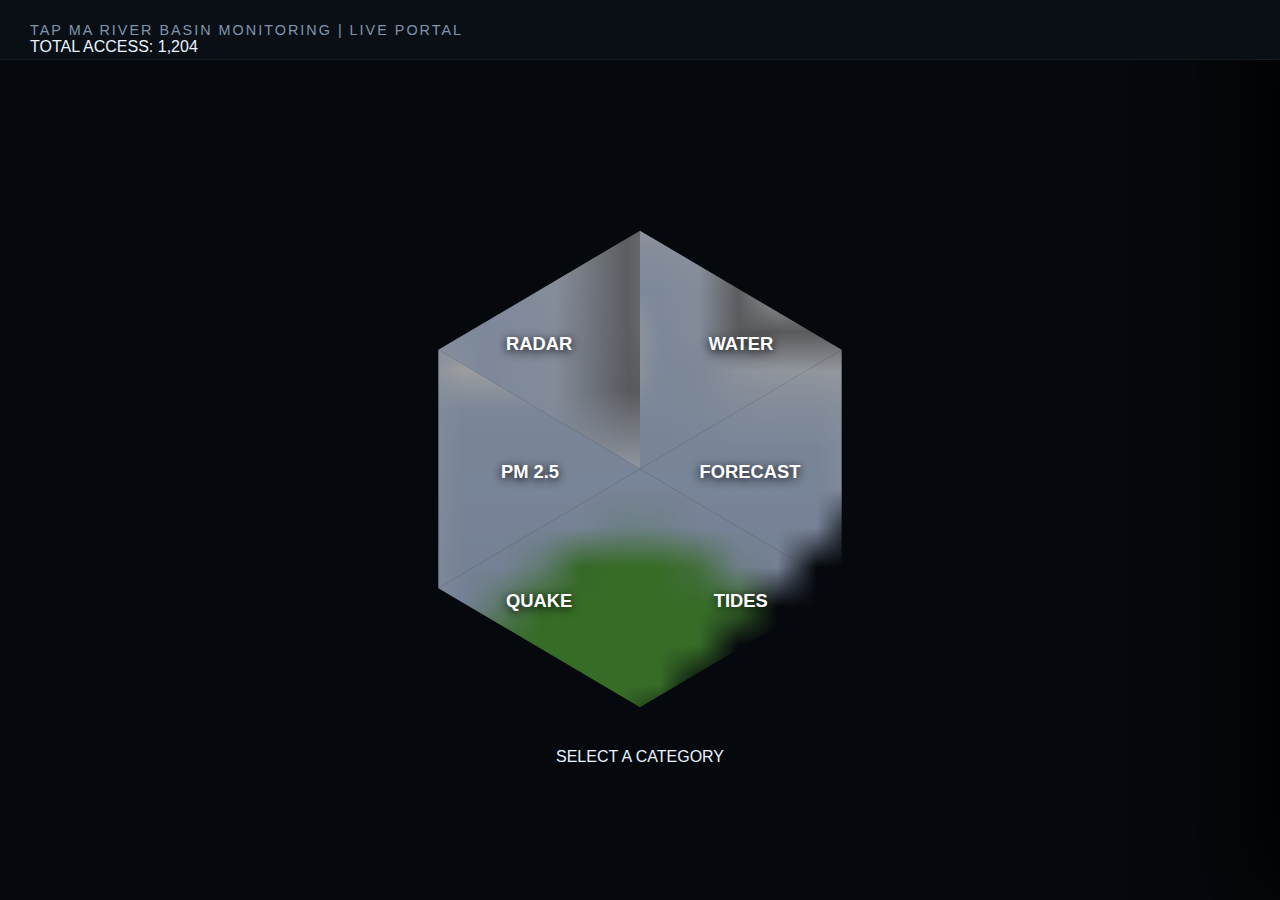
<file: index.html>
<!DOCTYPE html>
<html lang="en">
<head>
    <meta charset="UTF-8">
    <meta name="viewport" content="width=device-width, initial-scale=1.0">
    <title>Tap Ma Basin Hub | Rayong 2026</title>
    <link rel="stylesheet" href="style.css">
    <link href="https://fonts.googleapis.com/css2?family=Inter:wght@400;600;800&display=swap" rel="stylesheet">
</head>
<body>
<header class="top-bar">
    <div class="logo-container">
        <span class="status-dot"></span>
        <div class="logo">Tap Ma River Basin Monitoring | Live Portal</div>
        <div class="visitor-counter">
            <span class="v-label">TOTAL ACCESS:</span>
            <span id="v-count">LOADING...</span>
        </div>
    </div>
</header>

    <main class="app" id="app">
        <div class="hex-hub" id="hex-hub">
            <svg viewBox="0 0 300 300" id="hex-svg">
                <defs>
                    <pattern id="radar" patternUnits="userSpaceOnUse" width="300" height="300"><image href="https://images.pexels.com/photos/13866733/pexels-photo-13866733.jpeg" width="550" height="550" x="-230" y="-30" preserveAspectRatio="xMidYMid slice" /></pattern>
                    <pattern id="water" patternUnits="userSpaceOnUse" width="300" height="300"><image href="https://images.pexels.com/photos/459451/pexels-photo-459451.jpeg" width="300" height="300" preserveAspectRatio="xMidYMid slice" /></pattern>
                    <pattern id="forecast" patternUnits="userSpaceOnUse" width="300" height="300"><image href="https://images.pexels.com/photos/1118873/pexels-photo-1118873.jpeg" width="300" height="300" preserveAspectRatio="xMidYMid slice" /></pattern>
                    <pattern id="tides" patternUnits="userSpaceOnUse" width="300" height="300"><image href="https://images.pexels.com/photos/1784712/pexels-photo-1784712.jpeg" width="300" height="300" preserveAspectRatio="xMidYMid slice" /></pattern>
                    <pattern id="earthquake" patternUnits="userSpaceOnUse" width="300" height="300"><image href="https://images.pexels.com/photos/30190705/pexels-photo-30190705.jpeg" width="300" height="300" preserveAspectRatio="xMidYMid slice" /></pattern>
                    <pattern id="air" patternUnits="userSpaceOnUse" width="300" height="300"><image href="https://images.pexels.com/photos/257775/pexels-photo-257775.jpeg" width="300" height="300" preserveAspectRatio="xMidYMid slice" /></pattern>
                </defs>

                <g class="hex-group" data-page="rainRadar">
                    <polygon class="hex-face" points="150,20 40,85 150,150" fill="url(#radar)" />
                    <text x="95" y="85" class="hex-icon-label">RADAR</text>
                </g>
                <g class="hex-group" data-page="waterLevel">
                    <polygon class="hex-face" points="150,20 260,85 150,150" fill="url(#water)" />
                    <text x="205" y="85" class="hex-icon-label">WATER</text>
                </g>
                <g class="hex-group" data-page="rainForecast">
                    <polygon class="hex-face" points="260,85 260,215 150,150" fill="url(#forecast)" />
                    <text x="210" y="155" class="hex-icon-label">FORECAST</text>
                </g>
                <g class="hex-group" data-page="seaTides">
                    <polygon class="hex-face" points="260,215 150,280 150,150" fill="url(#tides)" />
                    <text x="205" y="225" class="hex-icon-label">TIDES</text>
                </g>
                <g class="hex-group" data-page="earthquakeReports">
                    <polygon class="hex-face" points="150,280 40,215 150,150" fill="url(#earthquake)" />
                    <text x="95" y="225" class="hex-icon-label">QUAKE</text>
                </g>
                <g class="hex-group" data-page="airQualityPM25">
                    <polygon class="hex-face" points="40,215 40,85 150,150" fill="url(#air)" />
                    <text x="90" y="155" class="hex-icon-label">PM 2.5</text>
                </g>
            </svg>
            <div class="hover-label" id="hover-label">SELECT A CATEGORY</div>
        </div>

        <aside class="panel" id="panel">
            <div class="panel-header">
                <h2 id="panel-title">Data Source</h2>
                <button class="close-btn" id="close">✕ CLOSE</button>
            </div>
            <div id="panel-content"></div>
        </aside>
    </main>

    <script src="script.js"></script>
</body>
</html>
</file>
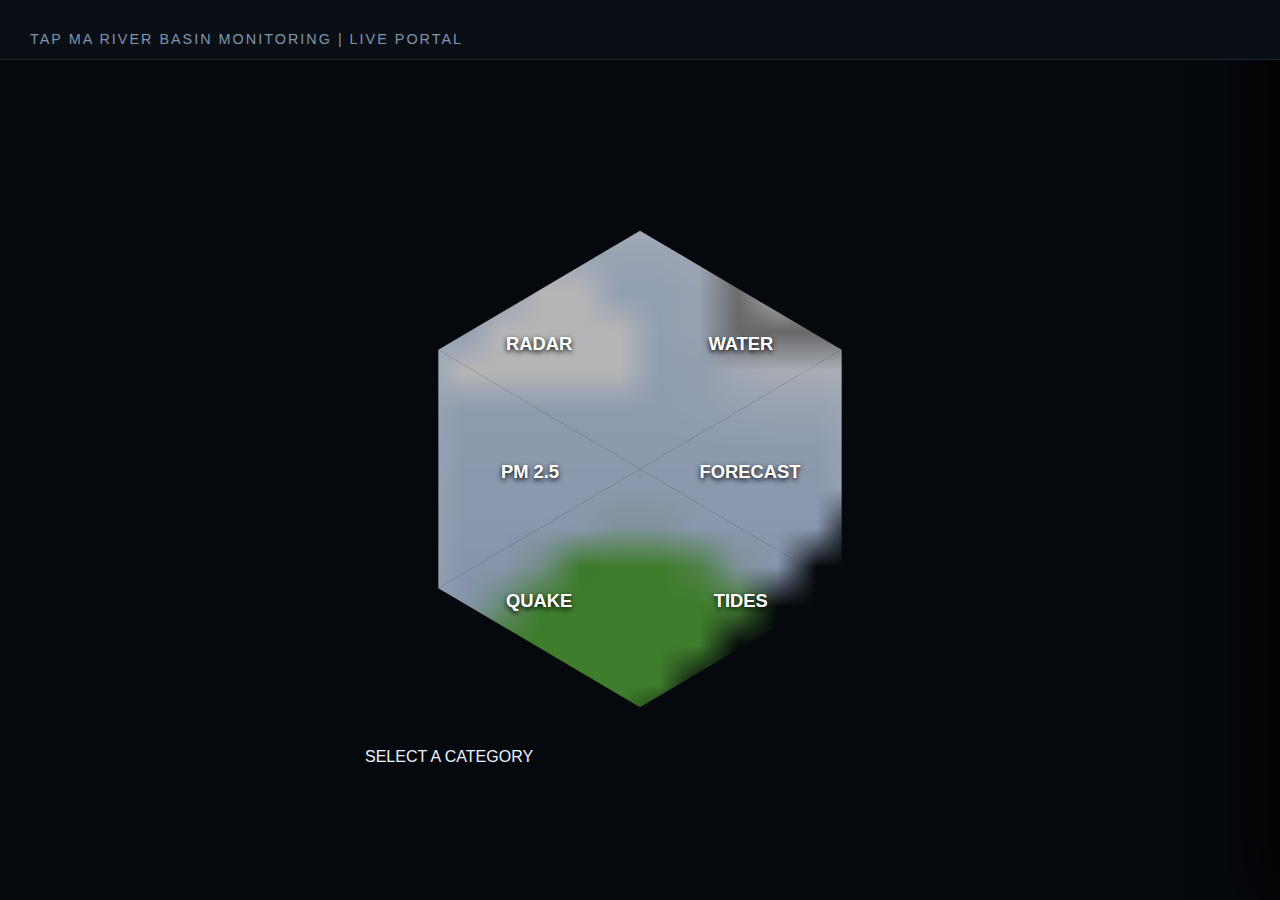
<file: Website/index.html>
<!DOCTYPE html>
    <html lang="en">
    <head>
        <meta charset="UTF-8">
        <meta name="viewport" content="width=device-width, initial-scale=1.0">
        <title>Tap Ma Basin Hub | Rayong 2026</title>
        <link rel="stylesheet" href="style.css">
    </head>
    <body>
        <header class="top-bar">
            <div class="logo-container">
                <span class="status-dot"></span>
                <div class="logo">Tap Ma River Basin Monitoring | Live Portal</div>
            </div>
        </header>

        <main class="app" id="app">
            <div class="hex-hub" id="hex-hub">
                <svg viewBox="0 0 300 300" id="hex-svg">
                    <defs>
                        <pattern id="radar" patternUnits="userSpaceOnUse" width="300" height="300"><image href="https://images.pexels.com/photos/13866733/pexels-photo-13866733.jpeg" width="300" height="300" preserveAspectRatio="xMidYMid slice" /></pattern>
                        <pattern id="water" patternUnits="userSpaceOnUse" width="300" height="300"><image href="https://images.pexels.com/photos/459451/pexels-photo-459451.jpeg" width="300" height="300" preserveAspectRatio="xMidYMid slice" /></pattern>
                        <pattern id="forecast" patternUnits="userSpaceOnUse" width="300" height="300"><image href="https://images.pexels.com/photos/1118873/pexels-photo-1118873.jpeg" width="300" height="300" preserveAspectRatio="xMidYMid slice" /></pattern>
                        <pattern id="tides" patternUnits="userSpaceOnUse" width="300" height="300"><image href="https://images.pexels.com/photos/1784712/pexels-photo-1784712.jpeg" width="300" height="300" preserveAspectRatio="xMidYMid slice" /></pattern>
                        <pattern id="earthquake" patternUnits="userSpaceOnUse" width="300" height="300"><image href="https://images.pexels.com/photos/30190705/pexels-photo-30190705.jpeg" width="300" height="300" preserveAspectRatio="xMidYMid slice" /></pattern>
                        <pattern id="air" patternUnits="userSpaceOnUse" width="300" height="300"><image href="https://images.pexels.com/photos/257775/pexels-photo-257775.jpeg" width="300" height="300" preserveAspectRatio="xMidYMid slice" /></pattern>
                    </defs>
                    <g class="hex-group" data-page="rainRadar">
                        <polygon class="hex-face" points="150,20 40,85 150,150" fill="url(#radar)" />
                        <text x="95" y="85" class="hex-icon-label">RADAR</text>
                    </g>
                    <g class="hex-group" data-page="rainfallVolume">
                        <polygon class="hex-face" points="150,20 260,85 150,150" fill="url(#water)" />
                        <text x="205" y="85" class="hex-icon-label">WATER</text>
                    </g>
                    <g class="hex-group" data-page="rainForecast">
                        <polygon class="hex-face" points="260,85 260,215 150,150" fill="url(#forecast)" />
                        <text x="210" y="155" class="hex-icon-label">FORECAST</text>
                    </g>
                    <g class="hex-group" data-page="seaTides">
                        <polygon class="hex-face" points="260,215 150,280 150,150" fill="url(#tides)" />
                        <text x="205" y="225" class="hex-icon-label">TIDES</text>
                    </g>
                    <g class="hex-group" data-page="earthquakeReports">
                        <polygon class="hex-face" points="150,280 40,215 150,150" fill="url(#earthquake)" />
                        <text x="95" y="225" class="hex-icon-label">QUAKE</text>
                    </g>
                    <g class="hex-group" data-page="airQualityPM25">
                        <polygon class="hex-face" points="40,215 40,85 150,150" fill="url(#air)" />
                        <text x="90" y="155" class="hex-icon-label">PM 2.5</text>
                    </g>
                </svg>
                <div class="hover-label" id="hover-label">SELECT A CATEGORY</div>
            </div>

            <aside class="panel" id="panel">
                <div class="panel-header">
                    <h2 id="panel-title">Data Source</h2>
                    <button class="close-btn" id="close">✕ CLOSE</button>
                </div>
                <div id="panel-content"></div>
            </aside>
        </main>
        <script src="script.js"></script>
    </body>
    </html>
</file>
<file: style.css>
:root {
    --hex-start-size: 550px;
    --panel-width: 75vw;
    --accent: #00d2ff;
    --bg-dark: #05080c;
}

* { box-sizing: border-box; margin: 0; padding: 0; font-family: 'Segoe UI', sans-serif; }
body { background: var(--bg-dark); color: #e8f4ff; overflow: hidden; }

.top-bar { height: 60px; background: #0a0f16; border-bottom: 1px solid rgba(255, 255, 255, 0.05); display: flex; align-items: center; padding: 0 30px; position: relative; z-index: 1000; }
.status-dot { width: 10px; height: 10px; background: #00ff88; border-radius: 50%; margin-right: 12px; box-shadow: 0 0 15px #00ff88; }
.logo { font-weight: 500; font-size: 0.9rem; letter-spacing: 2px; color: #7f95ad; text-transform: uppercase; }

.app { display: flex; justify-content: center; align-items: center; height: calc(100vh - 60px); position: relative; }

/* HEXAGON SYSTEM */
.hex-hub { width: var(--hex-start-size); transition: all 0.8s cubic-bezier(0.16, 1, 0.3, 1); z-index: 10; text-align: center; }
.app.panel-open .hex-hub { transform: translateX(-40vw) scale(0.35); opacity: 0.5; }

.hex-face { opacity: 0.6; cursor: pointer; transition: 0.4s; }
.hex-group:hover .hex-face { opacity: 1; filter: brightness(1.3) drop-shadow(0 0 20px var(--accent)); }
.hex-icon-label { fill: white; font-size: 10px; font-weight: 800; text-anchor: middle; pointer-events: none; text-shadow: 0 2px 10px black; }

/* PANEL SYSTEM */
.panel {
    position: fixed; top: 0; right: 0; width: var(--panel-width); height: 100vh;
    background: #0d141d; transform: translateX(100%); transition: transform 0.6s cubic-bezier(0.16, 1, 0.3, 1);
    padding: 80px 40px 40px 40px; overflow-y: auto; box-shadow: -30px 0 80px rgba(0,0,0,0.9);
    z-index: 500; border-left: 2px solid var(--accent);
}
.panel.open { transform: translateX(0); }

.panel-header { display: flex; justify-content: space-between; align-items: center; margin-bottom: 30px; border-bottom: 1px solid rgba(255,255,255,0.1); padding-bottom: 20px; }
.close-btn { background: #cc3333; color: white; border: none; padding: 10px 20px; border-radius: 4px; cursor: pointer; font-weight: bold; }

/* DATA CARDS */
.dual-grid { display: grid; grid-template-columns: 1fr 1fr; gap: 20px; }
.card { background: rgba(255,255,255,0.02); padding: 25px; border-radius: 15px; margin-bottom: 30px; border: 1px solid rgba(255,255,255,0.05); }
.card h3 { font-size: 1.1rem; margin-bottom: 15px; color: var(--accent); }

iframe { width: 100%; height: 70vh; border-radius: 10px; border: none; background: white; }
.radar-loop-img { width: 100%; border-radius: 10px; background: white; display: block; height: 45vh; object-fit: contain; }

@media (max-width: 1400px) {
    .dual-grid { grid-template-columns: 1fr; }
    :root { --panel-width: 90vw; }
}
/* การจัดวางปุ่มแบบตาราง */
.tide-grid-container {
    display: grid;
    grid-template-columns: repeat(4, 1fr);
    gap: 12px;
    margin-bottom: 25px;
}

/* สไตล์ปุ่มกดเลือกเดือน */
.tide-btn {
    background: #ffffff;
    color: #000000;
    border: none;
    padding: 10px;
    font-size: 0.85rem;
    font-weight: bold;
    border-radius: 4px;
    cursor: pointer;
    transition: all 0.2s ease;
    text-align: center;
}

.tide-btn:hover {
    background: var(--accent);
    transform: translateY(-2px);
}

/* กรอบแสดงรูปภาพ */
.tide-viewer {
    background: #ffffff;
    border-radius: 8px;
    padding: 15px;
    min-height: 400px;
    display: flex;
    justify-content: center;
    align-items: flex-start;
}

.tide-img-fluid {
    max-width: 100%;
    height: auto;
    border-radius: 4px;
    transition: opacity 0.3s ease;
}
</file>
<file: Website/style.css>
/* --- 1. Global Setup --- */
:root {
    --hex-start-size: 550px;
    --panel-width: 75vw;
    --accent: #00d2ff;
    --bg-dark: #05080c;
    --card-bg: rgba(255, 255, 255, 0.03);
    --border-color: rgba(255, 255, 255, 0.1);
    --water-green: #52b788;
    --water-orange: #d4a373;
}

* { 
    box-sizing: border-box; 
    margin: 0; 
    padding: 0; 
    font-family: 'Segoe UI', Tahoma, Geneva, Verdana, sans-serif; 
}

body { 
    background: var(--bg-dark); 
    color: #e8f4ff; 
    overflow: hidden; 
}

/* --- 2. Top Bar --- */
.top-bar { 
    height: 60px; 
    background: #0a0f16; 
    border-bottom: 1px solid var(--border-color); 
    display: flex; 
    align-items: center; 
    padding: 0 30px; 
    position: relative; 
    z-index: 1000; 
}

.status-dot { 
    width: 10px; 
    height: 10px; 
    background: #00ff88; 
    border-radius: 50%; 
    margin-right: 12px; 
    box-shadow: 0 0 15px #00ff88; 
    animation: pulse 2s infinite;
}

@keyframes pulse {
    0% { transform: scale(0.95); opacity: 0.7; }
    50% { transform: scale(1.05); opacity: 1; }
    100% { transform: scale(0.95); opacity: 0.7; }
}

.logo { 
    font-weight: 500; 
    font-size: 0.9rem; 
    letter-spacing: 2px; 
    color: #7f95ad; 
    text-transform: uppercase; 
}

/* --- 3. Hexagon Hub System --- */
.app { 
    display: flex; 
    justify-content: center; 
    align-items: center; 
    height: calc(100vh - 60px); 
    position: relative; 
}

.hex-hub { 
    width: var(--hex-start-size); 
    transition: all 0.8s cubic-bezier(0.16, 1, 0.3, 1); 
    z-index: 10; 
}

.app.panel-open .hex-hub { 
    transform: translateX(-35vw) scale(0.35); 
    opacity: 0.4; 
}

.hex-face { 
    opacity: 0.7; 
    cursor: pointer; 
    transition: 0.4s; 
}

.hex-group:hover .hex-face { 
    opacity: 1; 
    filter: brightness(1.2) drop-shadow(0 0 15px var(--accent)); 
}

.hex-icon-label { 
    fill: white; 
    font-size: 10px; 
    font-weight: 800; 
    text-anchor: middle; 
    pointer-events: none; 
    text-shadow: 0 2px 5px black; 
}

/* --- 4. Panel System --- */
.panel {
    position: fixed; 
    top: 0; 
    right: 0; 
    width: var(--panel-width); 
    height: 100vh;
    background: #0d141d; 
    transform: translateX(100%); 
    transition: transform 0.6s cubic-bezier(0.16, 1, 0.3, 1);
    padding: 80px 40px 40px 40px; 
    overflow-y: auto; 
    box-shadow: -20px 0 50px rgba(0,0,0,0.8);
    z-index: 500; 
    border-left: 2px solid var(--accent);
}

.panel.open { transform: translateX(0); }

.panel-header { 
    display: flex; 
    justify-content: space-between; 
    align-items: center; 
    margin-bottom: 30px; 
    border-bottom: 1px solid var(--border-color); 
    padding-bottom: 20px; 
}

.close-btn { 
    background: #cc3333; 
    color: white; 
    border: none; 
    padding: 10px 20px; 
    border-radius: 4px; 
    cursor: pointer; 
    font-weight: bold; 
    transition: 0.3s;
}

.close-btn:hover { background: #ff4444; }

/* --- 5. Data Content & Cards --- */
.dual-grid { 
    display: grid; 
    grid-template-columns: 1fr 1fr; 
    gap: 20px; 
}

.card { 
    background: var(--card-bg); 
    padding: 25px; 
    border-radius: 12px; 
    margin-bottom: 25px; 
    border: 1px solid var(--border-color); 
}

.card h3 { 
    font-size: 1.1rem; 
    margin-bottom: 15px; 
    color: var(--accent); 
    border-left: 3px solid var(--accent);
    padding-left: 10px;
}

iframe { 
    width: 100%; 
    height: 65vh; 
    border-radius: 8px; 
    border: none; 
    background: white; 
}

.radar-loop-img { 
    width: 100%; 
    border-radius: 8px; 
    background: #000; 
    height: 40vh; 
    object-fit: contain; 
}

/* --- 6. Water Level Table Styling (Z.38) --- */
.water-container { 
    background: transparent; 
}

.water-header-section {
    margin-bottom: 20px;
}

.water-table-responsive { 
    overflow-x: auto; 
    border: 1px solid #333; 
    border-radius: 8px; 
}

.water-main-table { 
    width: 100%; 
    border-collapse: collapse; 
    min-width: 900px; 
    background: #111; 
}

.water-main-table th { 
    padding: 12px 8px; 
    border: 1px solid #333; 
    font-size: 0.85rem; 
    background: #1a1a1a;
}

.water-main-table td { 
    padding: 10px 5px; 
    border: 1px solid #222; 
    text-align: center; 
    font-size: 0.9rem; 
    color: #ccc;
}

.date-row-header { 
    color: var(--accent); 
    font-weight: 600; 
    letter-spacing: 1px;
}

.sub-h { 
    font-size: 0.7rem !important; 
    color: #666; 
    text-transform: uppercase;
}

.time-column { 
    background: #0a0a0a; 
    color: #888; 
    font-weight: bold; 
    width: 85px; 
    position: sticky;
    left: 0;
}

/* ตัวเลขเน้นสีตามโจทย์ */
/* การเน้นสีตัวเลขในตารางระดับน้ำ */
.val-wl { 
    color: #52b788 !important; /* เขียว */
    font-weight: bold; 
}

.val-q { 
    color: #d4a373 !important; /* ส้ม */
}

.date-row-header { 
    color: #00d2ff; 
    background: #1a1a1a; 
}

.time-column { 
    background: #000; 
    color: #888; 
    font-weight: bold; 
    position: sticky; 
    left: 0; 
}

/* --- 7. Tides View System --- */
.tide-grid-container {
    display: grid;
    grid-template-columns: repeat(6, 1fr);
    gap: 10px;
    margin-bottom: 20px;
}

.tide-btn {
    background: #fff;
    color: #000;
    border: none;
    padding: 8px;
    font-size: 0.8rem;
    font-weight: bold;
    border-radius: 4px;
    cursor: pointer;
    transition: 0.2s;
}

.tide-btn:hover {
    background: var(--accent);
    color: #fff;
}

.tide-viewer {
    background: #fff;
    border-radius: 8px;
    padding: 10px;
    display: flex;
    justify-content: center;
}

.tide-img-fluid {
    max-width: 100%;
    height: auto;
    transition: opacity 0.3s;
}

/* --- 8. Responsive Adjustment --- */
@media (max-width: 1200px) {
    .dual-grid { grid-template-columns: 1fr; }
    :root { --panel-width: 90vw; }
}
</file>
